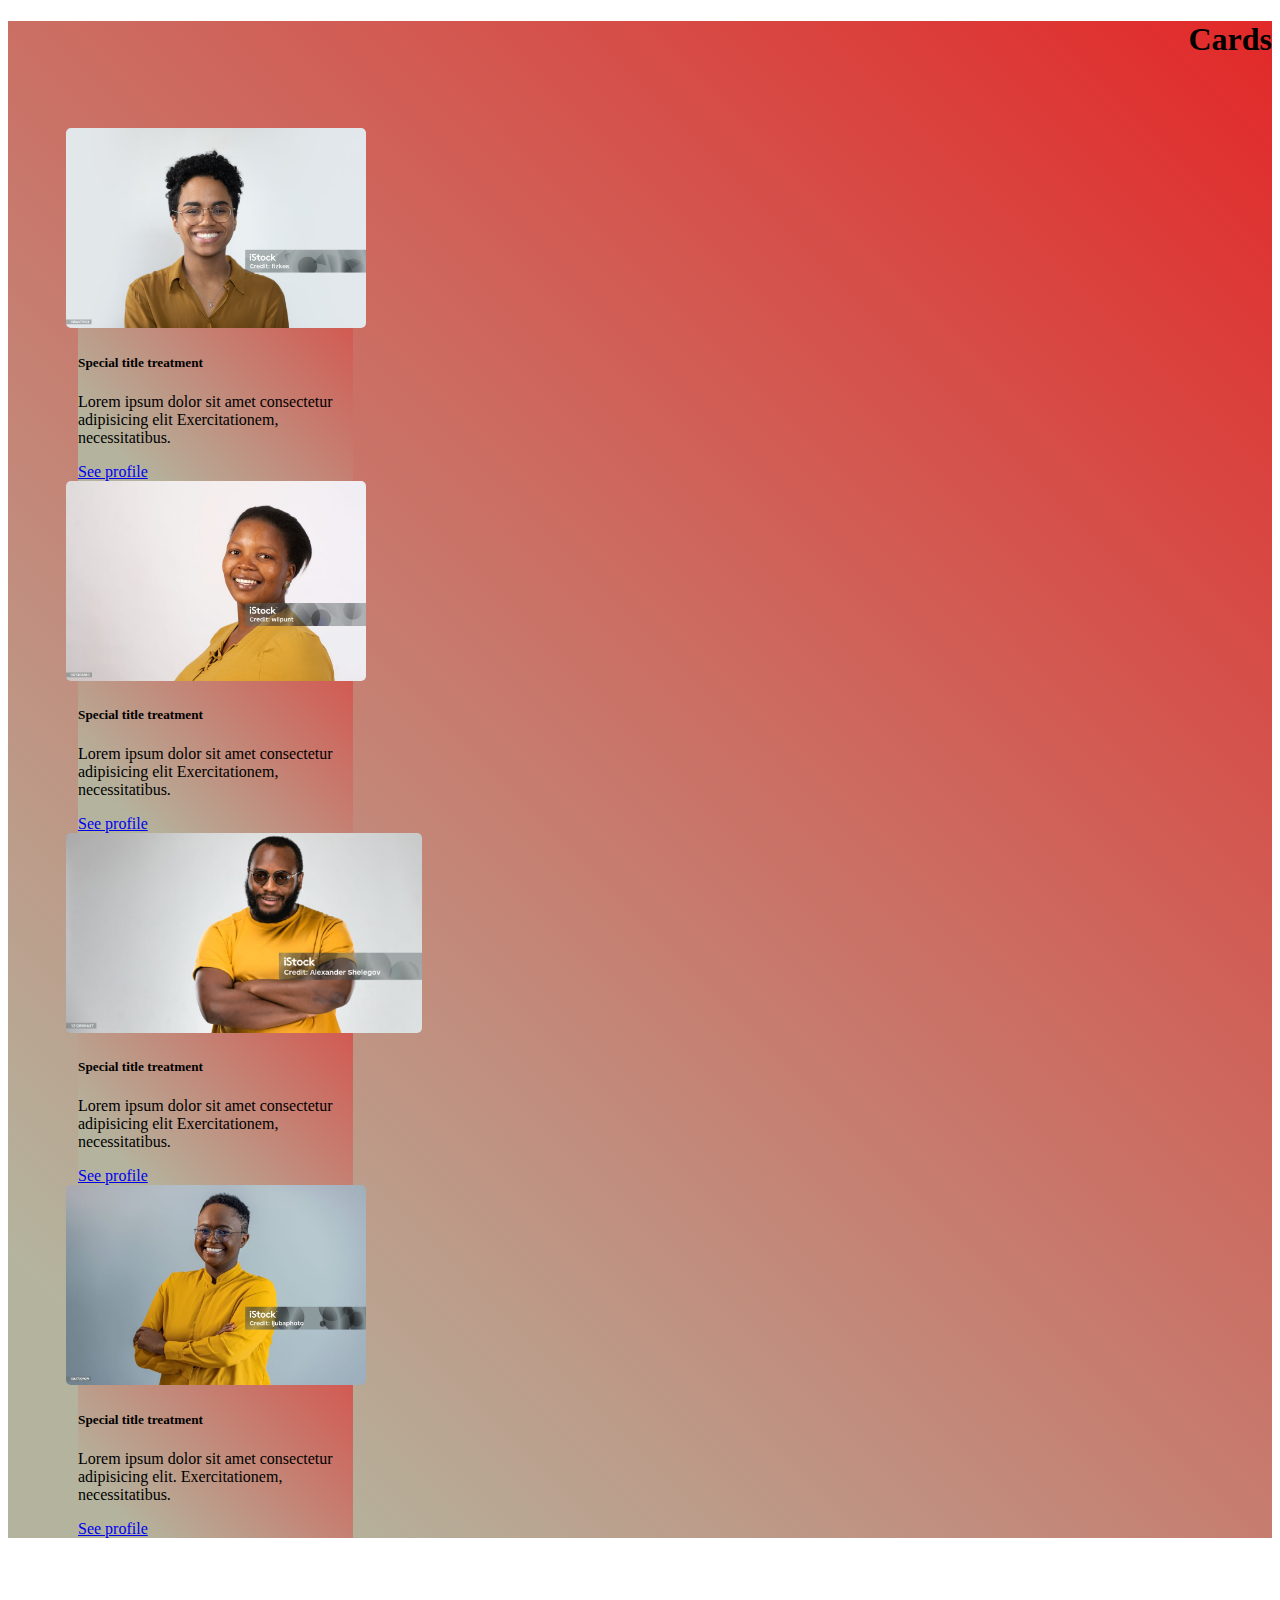
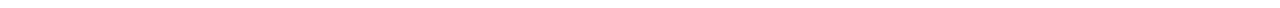
<file: card/index.html>
<!DOCTYPE html>
<html lang="en">
<head>
    <meta charset="UTF-8">
    <meta name="viewport" content="width=device-width, initial-scale=1.0">
    <title>Card</title>  
    <link href="https://cdn.jsdelivr.net/npm/bootstrap@5.2.3/dist/css/bootstrap.min.css" rel="stylesheet" integrity="sha384-rbsA2VBKQhggwzxH7pPCaAqO46MgnOM80zW1RWuH61DGLwZJEdK2Kadq2F9CUG65" crossorigin="anonymous">

</head>


<style>

    .card img{
       margin-left: -12px;
       margin-right: -12px;
       border-radius: 5px;
       
    }

    .card{
        background-image: linear-gradient(45deg, #b4b49e 10%, #e22929 100%);
    }

</style>
<body>

   
 

    <div class="container-fluid ">
 
        <div class="card text" style="width: 100%;">
            
            
            <div class="card-img-overlay">
                
                    <h1 class="card-title" style="text-align: end;">Cards</h1>

                <div class="row d-flex gap-3" style="margin: 70px;">

                        <div class="card" style="width: 275px;">
                            <img class="shadow rounded" src="./image/4.jpg" style="height: 200px;" alt="">
                                
                            <div class="card-body">
                                <h5 class="card-title">Special title treatment</h5>
                                <p class="card-text">Lorem ipsum dolor sit amet consectetur adipisicing elit
                                 Exercitationem, necessitatibus.</p>

                  
                                <a href="#" class="btn btn-primary btn-sm" >See profile</a>
                           
                            </div>
                        </div>
                
             
                        <div class="card" style="width: 275px;">
                            <img class="shadow rounded" src="./image/1.jpg" style="height: 200px;" alt="">
                                
                            <div class="card-body">
                                <h5 class="card-title">Special title treatment</h5>
                                <p class="card-text">Lorem ipsum dolor sit amet consectetur adipisicing elit
                                 Exercitationem, necessitatibus.</p>

                                <a href="#" class="btn btn-primary btn-sm" >See profile</a>

                            </div>

                        </div>


                        <div class="card" style="width: 275px;">
                            <img class="shadow rounded" src="./image/2.jpg" style="height: 200px;" alt="">
                                
                            <div class="card-body">
                                  <h5 class="card-title">Special title treatment</h5>
                                  <p class="card-text">Lorem ipsum dolor sit amet consectetur adipisicing elit
                                    Exercitationem, necessitatibus.</p>
   
                                <a href="#" class="btn btn-primary btn-sm" >See profile</a>

                        
                            </div>
                        </div>
                    
                    
        
                        <div class="card " style="width: 275px;">
                              <img src="./image/3.jpg" style="height: 200px;" alt="">
                            <div class="card-body">
                                <h5 class="card-title">Special title treatment</h5>
                                <p class="card-text">Lorem ipsum dolor sit amet consectetur
                                    adipisicing elit. Exercitationem, necessitatibus.</p>

                                 <a href="#" class="btn btn-primary btn-sm" >See profile</a>
                          
                            </div>
                    
                        </div>

                        
                </div>

         
            </div>
         
         
        </div>

    
    
    </div>

           
        
    


















        
    <script src="https://cdn.jsdelivr.net/npm/bootstrap@5.2.3/dist/js/bootstrap.bundle.min.js" integrity="sha384-kenU1KFdBIe4zVF0s0G1M5b4hcpxyD9F7jL+jjXkk+Q2h455rYXK/7HAuoJl+0I4" crossorigin="anonymous"></script>

</body>
</html>
</file>
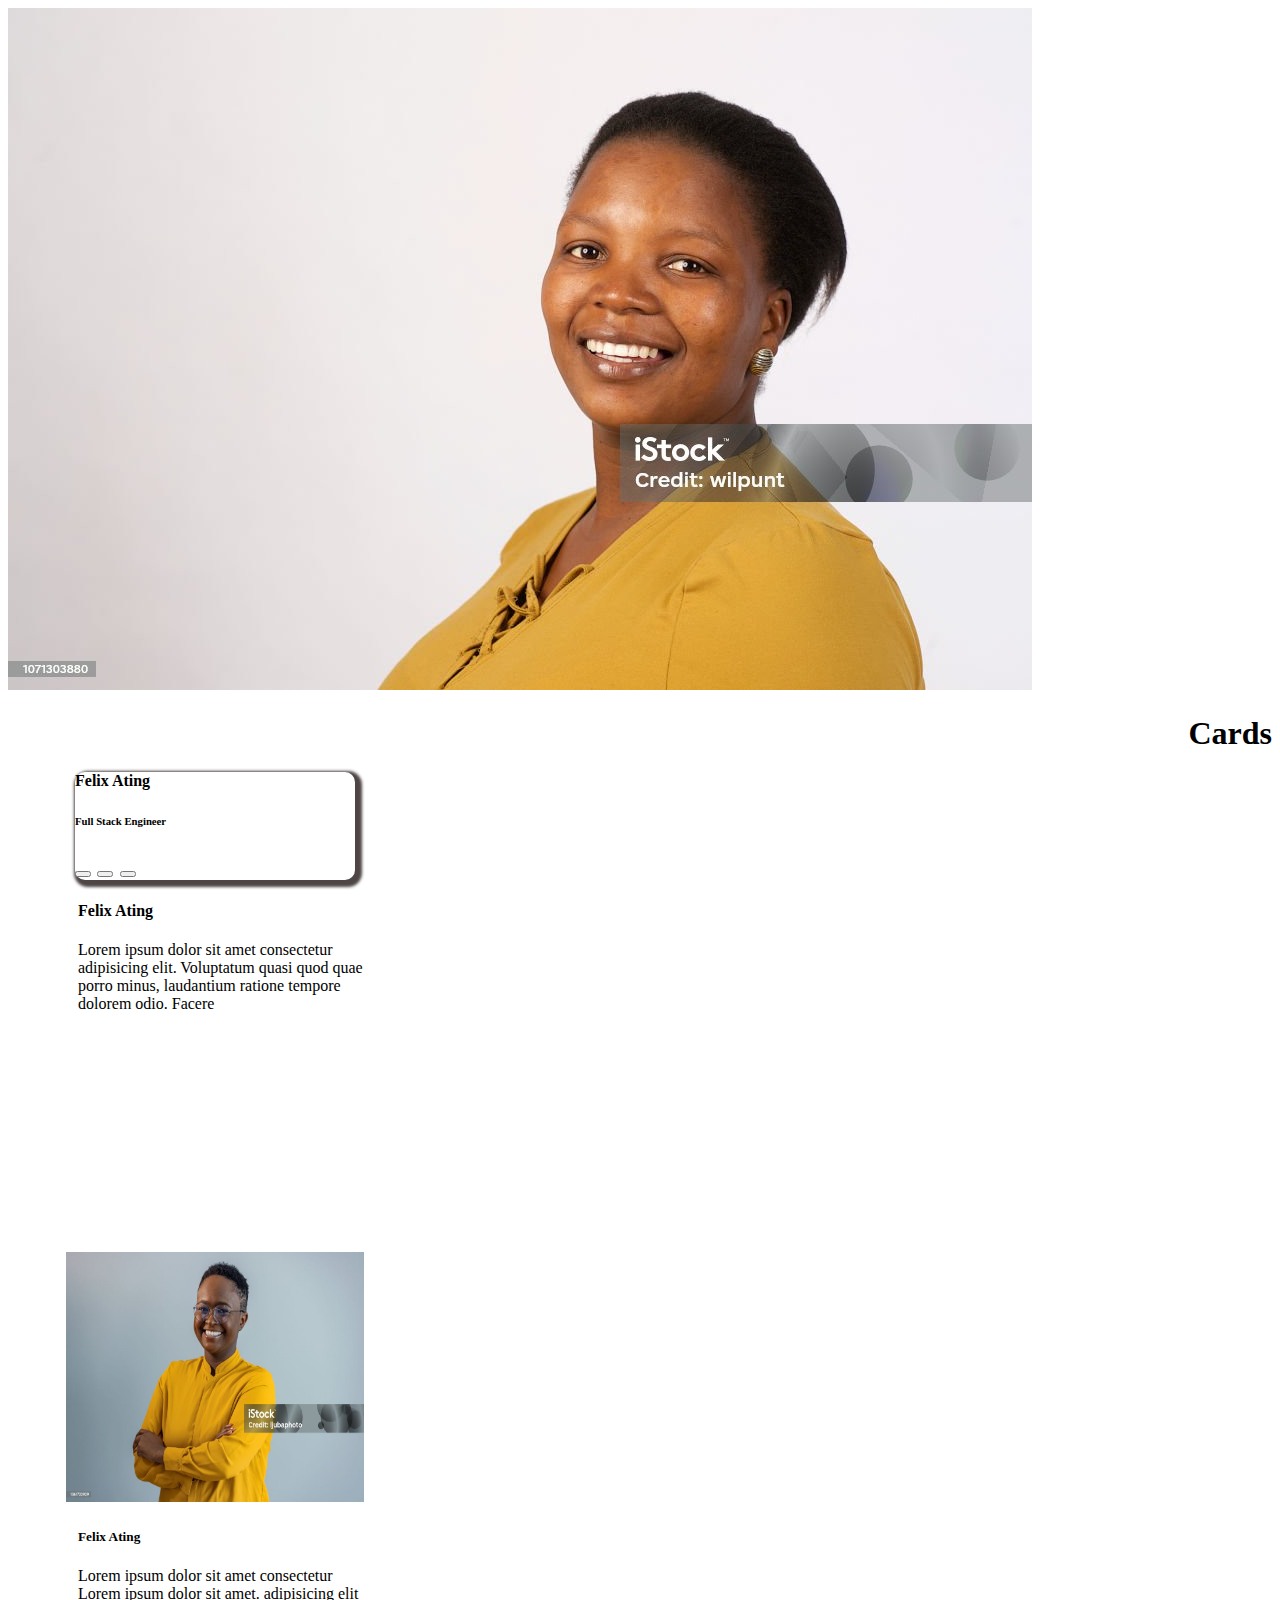
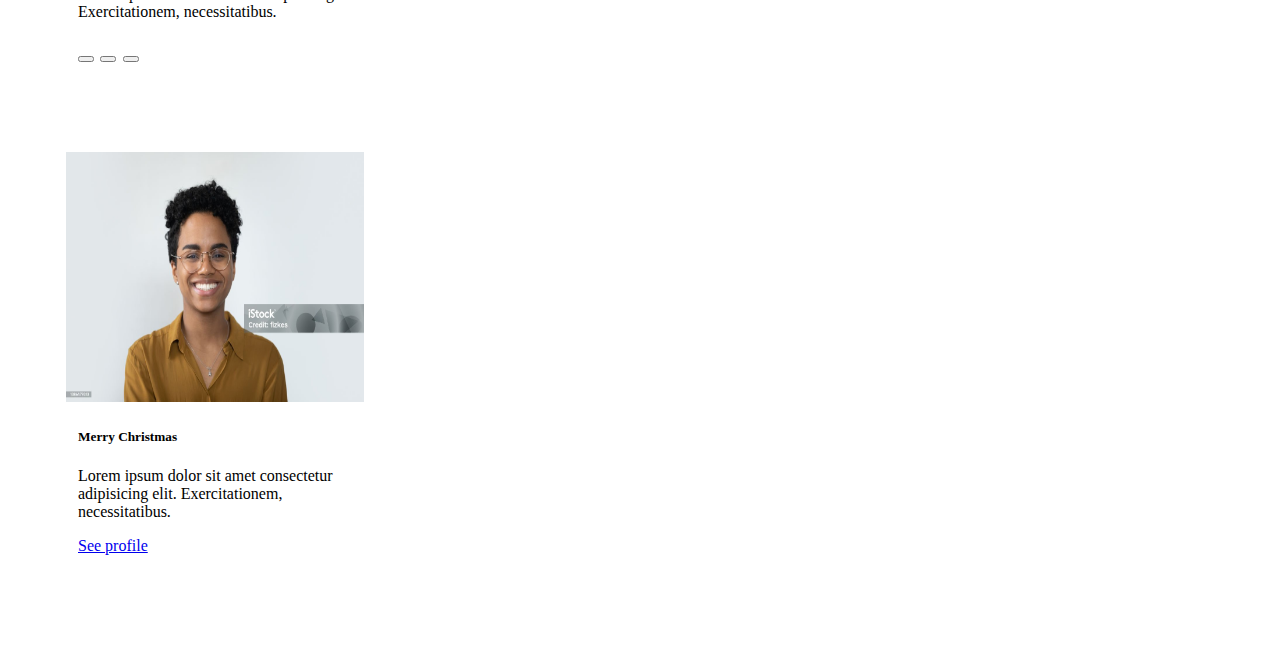
<file: card/card.html>
<!DOCTYPE html>
<html lang="en">
<head>
    <meta charset="UTF-8">
    <meta name="viewport" content="width=device-width, initial-scale=1.0">
    <title>Document</title>
    <link rel="stylesheet" href="https://cdnjs.cloudflare.com/ajax/libs/font-awesome/6.4.2/css/all.min.css" integrity="sha512-z3gLpd7yknf1YoNbCzqRKc4qyor8gaKU1qmn+CShxbuBusANI9QpRohGBreCFkKxLhei6S9CQXFEbbKuqLg0DA==" crossorigin="anonymous" referrerpolicy="no-referrer" />
    <!-- <link rel="shortcut icon" href="image/LOGO.png" type="image/x-icon"> -->
    
    <link href="https://cdn.jsdelivr.net/npm/bootstrap@5.2.3/dist/css/bootstrap.min.css" rel="stylesheet" integrity="sha384-rbsA2VBKQhggwzxH7pPCaAqO46MgnOM80zW1RWuH61DGLwZJEdK2Kadq2F9CUG65" crossorigin="anonymous">

</head>

<style>

    .bg-warning:nth-child(1){
        box-shadow: 3px 3px 3px 4px #4e4545;
    }
</style>


<body>

   
    <div class="container">

        <div class="card text" style="width: 100%;">
 
           <img src="./image/1.jpg" class="card-image" alt="...">
            
            <div class="card-img-overlay">
                
                <h1 class="card-title " style="text-align: end;">Cards</h1>

                <div class="row d-flex gap-3" style="margin-left: 70px; margin-top: 40px;">

                        <div class="card border-primary bg-secondary" style="width: 300px; margin-top: 20px; height: 480px;">

                            <div class="bg-warning" style="width: 280px; margin-left: -3px; margin-top: -20px; border-radius: 10px;">
                                <div class="container mt-5 text-white text-center">
                      
                                   <h4>Felix Ating</h4>
                                   <h6>Full Stack Engineer</h6>
                      
                                </div>
                      
                      
                                <div class="d-flex justify-content-center mt-5 mb-5" style="font-size: 25px; gap: 15px;">
                                   <button type="button" class="btn btn-success rounded-circle shadow text-primary"><i class="fa-brands fa-facebook"></i></button>
                                   <button type="button" class="btn btn-success rounded-circle shadow text-info"><i class="fa-brands fa-twitter"></i></button>
                                   <button type="button" class="btn btn-success rounded-circle shadow text-danger"><i class="fa-solid fa-globe"></i></button>
                                </div>
                      
                            </div>
                            
                            <div class="card-body mt-2 text-center">
                                <h4 class="card-title">Felix Ating</h4>
                                <p class="card-text">
                                  Lorem ipsum dolor sit amet consectetur adipisicing elit. Voluptatum quasi quod quae 
                                  porro minus, laudantium ratione tempore dolorem odio. Facere 
                                </p>
                              
                            </div>

                            
                        </div>
                          

                    
               
                        <div class="card bg-secondary text-white text-center" style="width: 300px; height: 500px;">
                               <img class="shadow rounded" src="./image/3.jpg" style="height: 250px; width: 298px; margin-left: -12px;" alt="">
                                
                            <div class="card-body">
                                    <h5 class="card-title">Felix Ating</h5>
                                    <p class="card-text">Lorem ipsum dolor sit amet consectetur Lorem ipsum dolor sit amet. adipisicing elit
                                      Exercitationem, necessitatibus.</p>

                                <div class="card-link text-center ">

                                     <div class="d-flex justify-content-center mt-5 mb-5" style="font-size: 25px; gap: 15px;">
                                        <button type="button" class="btn btn-success rounded-circle shadow text-primary"><i class="fa-brands fa-facebook"></i></button>
                                        <button type="button" class="btn btn-success rounded-circle shadow text-info"><i class="fa-brands fa-twitter"></i></button>
                                        <button type="button" class="btn btn-success rounded-circle shadow text-danger"><i class="fa-solid fa-globe"></i></button>
                                    </div>
                      
                                
                                </div>

                        
                            </div>
                        </div>
                    
                    
                   
                        <div class="card bg-secondary text-white" style="width: 300px; height: 500px;">
                            <img src="./image/4.jpg" style="height: 250px; width: 298px; margin-left: -12px; " alt="">
                            
                            <div class="card-body">
                                 <h5 class="card-title">Merry Christmas</h5>
                                 <p class="card-text">Lorem ipsum dolor sit amet consectetur
                                 adipisicing elit. Exercitationem, necessitatibus.</p>

                                 <a href="#" class="btn btn-primary btn-sm mt-4" >See profile</a>
                            </div>
                    
                        </div>





                 
                 
                 
                 
                 
                 
                </div>



            
            
            
            
            
            
            
            
            
             </div>


                   



              
             





        </div>



    </div>       



    






















        
    <script src="https://cdn.jsdelivr.net/npm/bootstrap@5.2.3/dist/js/bootstrap.bundle.min.js" integrity="sha384-kenU1KFdBIe4zVF0s0G1M5b4hcpxyD9F7jL+jjXkk+Q2h455rYXK/7HAuoJl+0I4" crossorigin="anonymous"></script>

</body>
</html>
</file>
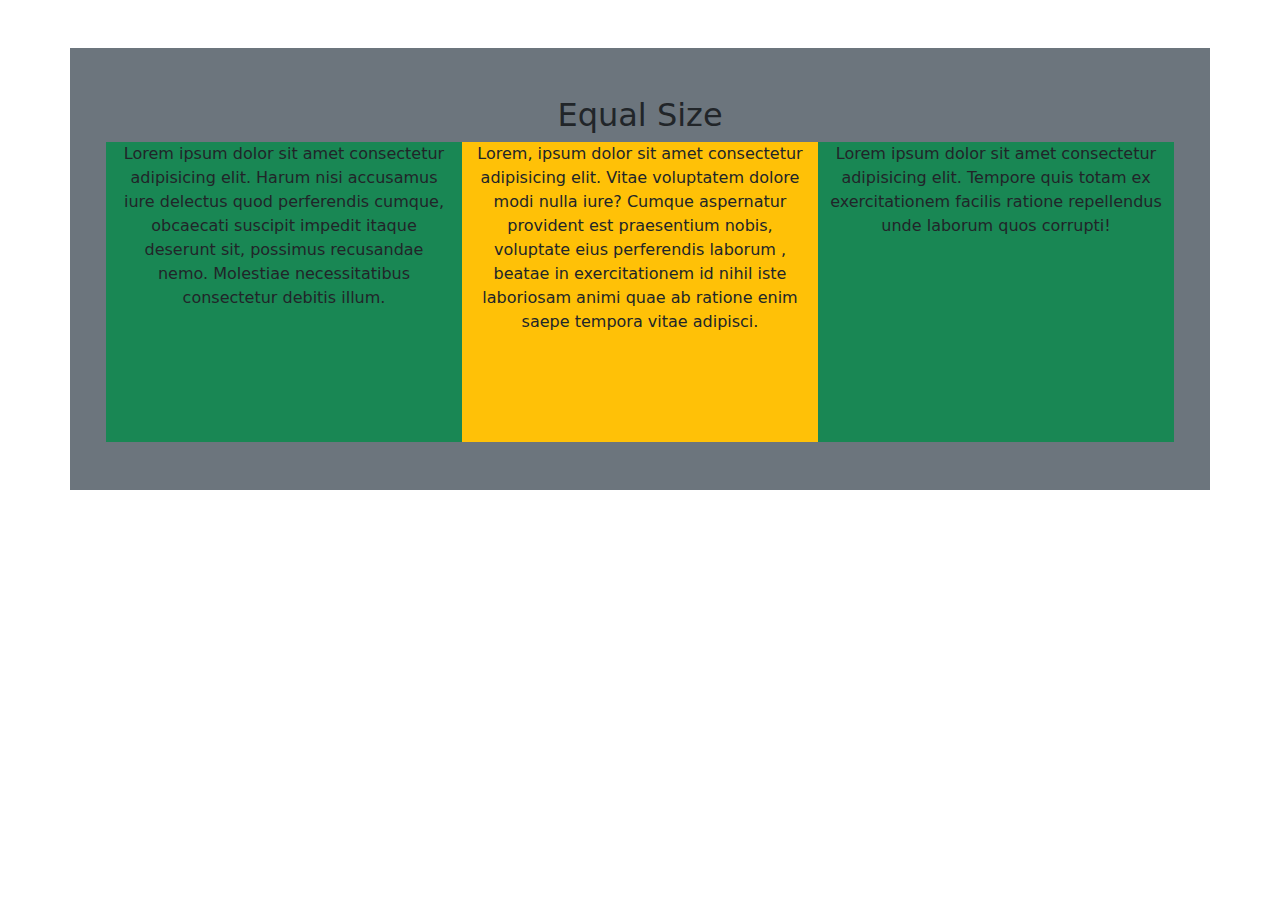
<file: grid/equalsize.html>
<!DOCTYPE html>
<html lang="en">
<head>
    <meta charset="UTF-8">
    <meta name="viewport" content="width=device-width, initial-scale=1.0">
    <title>Grid</title>
    <link rel="stylesheet" href="../css/bootstrap.rtl.min.css">
    <link href="https://cdn.jsdelivr.net/npm/bootstrap@5.2.3/dist/css/bootstrap.min.css" rel="stylesheet" integrity="sha384-rbsA2VBKQhggwzxH7pPCaAqO46MgnOM80zW1RWuH61DGLwZJEdK2Kadq2F9CUG65" crossorigin="anonymous">
</head>

 <style>

.col-sm-4{
    height: 300px;
}

 </style>

<body>

  
  
       
        <div class="container bg-secondary p-5 mt-5 text-center">

            <h2>Equal Size</h2>

            
         <div class="row">

            <div class="col-sm-4  bg-success ">
                <p>   Lorem ipsum dolor sit amet consectetur adipisicing elit.
                      Harum nisi accusamus iure delectus quod perferendis cumque, 
                      obcaecati suscipit impedit itaque deserunt sit,
                      possimus recusandae nemo. Molestiae necessitatibus
                      consectetur debitis illum.</p>
            </div>

            <div class="col-sm-4  bg-warning">
                <p>  Lorem, ipsum dolor sit amet consectetur adipisicing elit.
                     Vitae voluptatem dolore modi nulla iure? Cumque aspernatur 
                     provident est praesentium nobis, voluptate eius perferendis laborum
                     , beatae in exercitationem id nihil iste
                     laboriosam animi quae ab ratione enim saepe tempora vitae adipisci.</p>
            </div>

            <div class="col-sm-4  bg-success">
                <p>
                      Lorem ipsum dolor sit amet consectetur adipisicing elit.
                      Tempore quis totam ex exercitationem 
                      facilis ratione repellendus unde laborum quos corrupti!
                </p>
              
            </div>
         </div>


        </div>
        
        

    



    <script src="https://cdn.jsdelivr.net/npm/bootstrap@5.2.3/dist/js/bootstrap.bundle.min.js" integrity="sha384-kenU1KFdBIe4zVF0s0G1M5b4hcpxyD9F7jL+jjXkk+Q2h455rYXK/7HAuoJl+0I4" crossorigin="anonymous"></script>

</body>
</html>
</file>
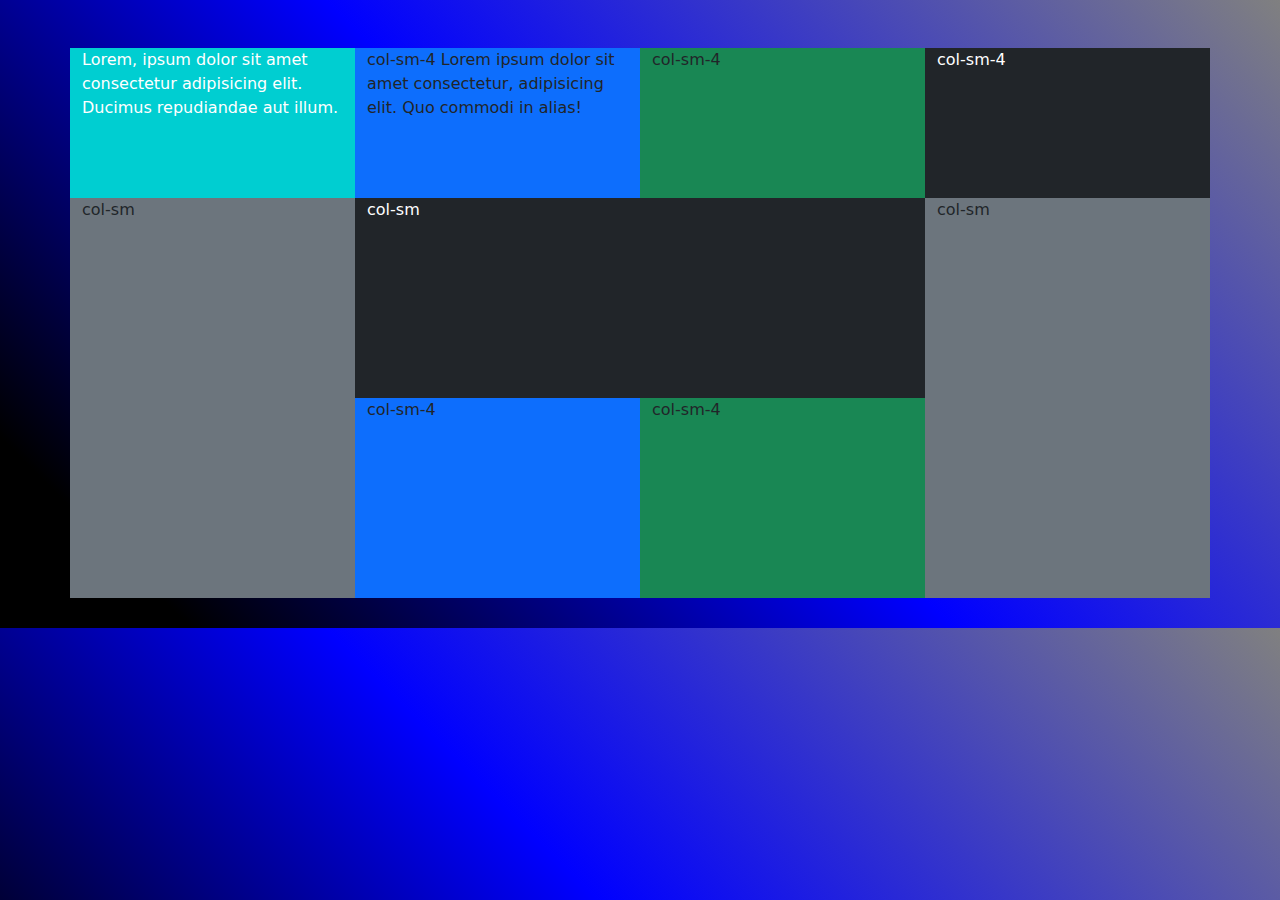
<file: grid/grid.html>
<!DOCTYPE html>
<html lang="en">
<head>
    <meta charset="UTF-8">
    <meta name="viewport" content="width=device-width, initial-scale=1.0">
    <title>Grid</title>
    <link rel="stylesheet" href="../css/bootstrap.min.css">
    <link rel="stylesheet" href="grid.css">
   
</head>
</head>


<body>

    <div class="container mt-5">
        <div class="row">
          <div class="col-3 text-white">
            <p>Lorem, ipsum dolor sit amet consectetur adipisicing elit. Ducimus repudiandae aut illum.</p>
          </div>
          <div class="col-3 bg-primary">col-sm-4 Lorem ipsum dolor sit amet consectetur, adipisicing elit. Quo commodi in alias!</div>
          <div class="col-3 bg-success">col-sm-4</div>
          <div class="col-3 bg-dark text-white">col-sm-4</div>
        </div>

        <div class="row">
          <div class="col 3 bg-secondary">col-sm</div>
          <div class="col-6 bg-dark text-white">col-sm</div>
          <div class="col 3 bg-secondary">col-sm</div>
        </div>

        <div class="row">
            <div class="col 3 bg-secondary text-white"></div>
            <div class="col 3 bg-primary">col-sm-4</div>
            <div class="col 3 bg-success">col-sm-4</div>
            <div class="col 3 bg-secondary text-white"></div>
          </div>
      </div>








    

   <script src="../js/bootstrap.bundle.min.js"></script>
</body>
</html>
</file>
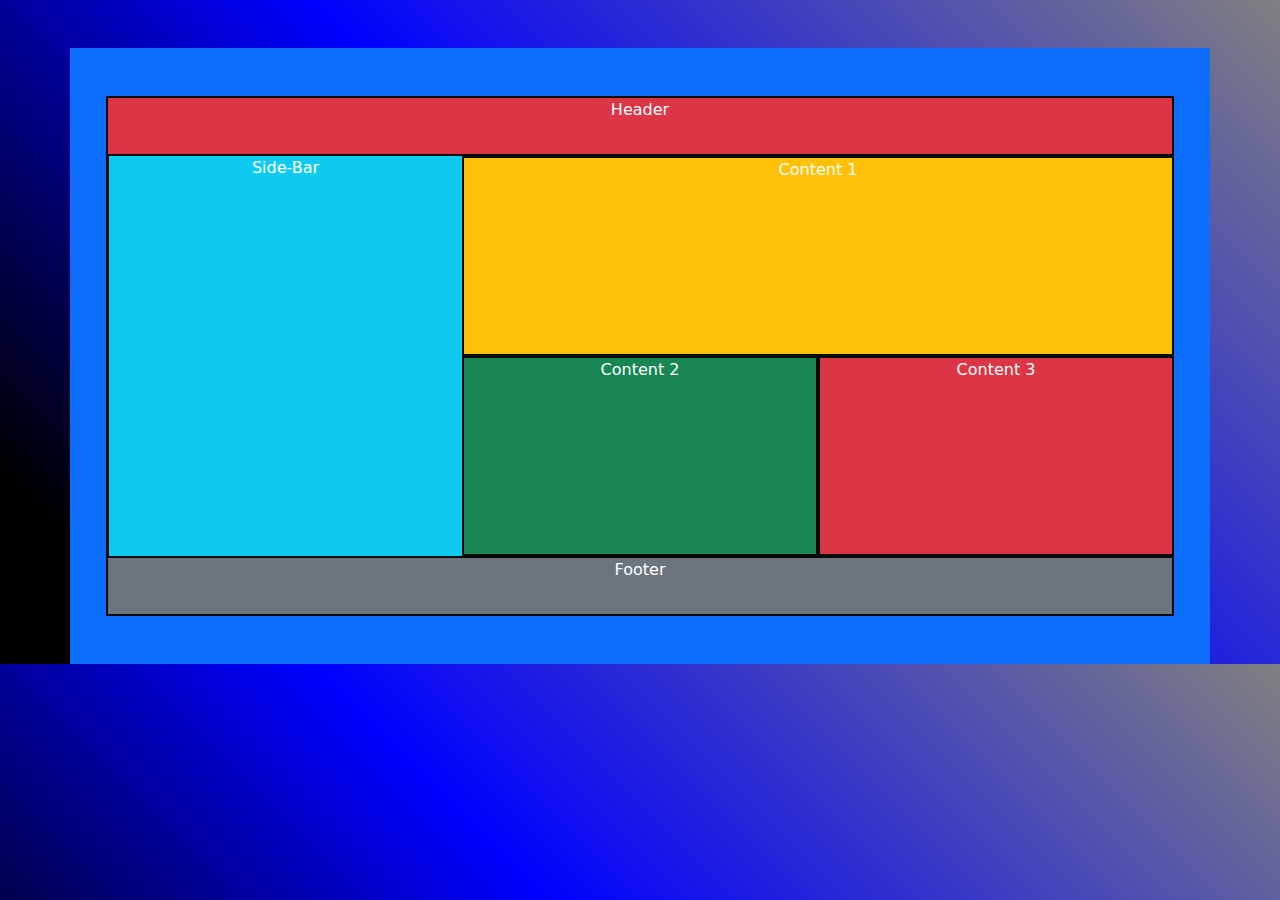
<file: grid/gridtable.html>
<!DOCTYPE html>
<html lang="en">
<head>
    <meta charset="UTF-8">
    <meta name="viewport" content="width=device-width, initial-scale=1.0">
    <title>Grid Layout</title>
    <link rel="stylesheet" href="../css/bootstrap.min.css">
    <link rel="stylesheet" href="gridtable.css">
</head>

<body>

    <div class="container-sm bg-primary mt-5 p-5 text-center text-white">

        <div class="row">
               <div class="col-sm-12 bg-danger header">Header</div>

         </div>

         <div class="row">

            <div class="col 4  bg-info side-bar">Side-Bar</div>
            <div class="col-sm-8  content bg-warning">Content 1 </div>
         </div>


         <div class="row">

            <div class="col 4  bg-info side-bar"></div>
            <div class="col-sm-4 content bg-success">Content 2 </div>
            <div class="col-sm-4 content bg-danger">Content 3</div>
         </div>




         <div class="row">
            <div class="footer col-sm-12 bg-secondary ">Footer</div>
         </div>


    </div>







  <script src="../js/bootstrap.bundle.min.js"></script>
</body>
</html>
</file>
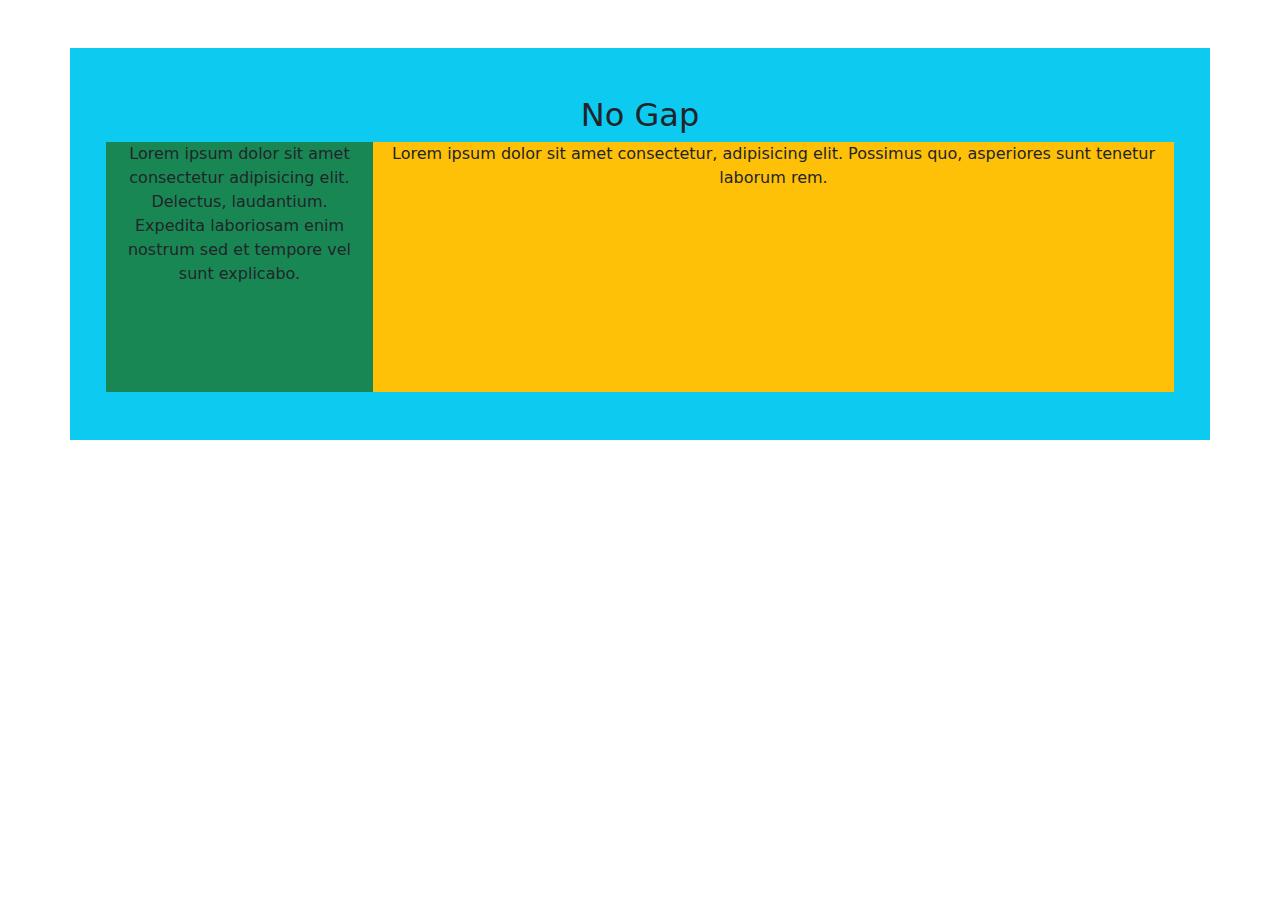
<file: grid/nogap.html>
<!DOCTYPE html>
<html lang="en">
<head>
    <meta charset="UTF-8">
    <meta name="viewport" content="width=device-width, initial-scale=1.0">
    <title>Grid with no Gutters</title>
    <link rel="stylesheet" href="../css/bootstrap.min.css">
    <link href="https://cdn.jsdelivr.net/npm/bootstrap@5.2.3/dist/css/bootstrap.min.css" rel="stylesheet" integrity="sha384-rbsA2VBKQhggwzxH7pPCaAqO46MgnOM80zW1RWuH61DGLwZJEdK2Kadq2F9CUG65" crossorigin="anonymous">
</head>

<style>
    .col-sm-3{
        height: 250px;
    }
</style>


<body>


       
        
        <div class="container mt-5 bg-info p-5 text-center">

            <h2>No Gap</h2>

            
            <div class="row">
   
               <div class="col-sm-3  bg-success ">
                   <p> Lorem ipsum dolor sit amet consectetur adipisicing elit. Delectus, 
                       laudantium. Expedita laboriosam enim nostrum sed et
                       tempore vel sunt explicabo.</p>

               </div>

               <div class="col-sm-9  bg-warning">

                   <p> Lorem ipsum dolor sit amet consectetur, adipisicing elit. Possimus quo, 
                       asperiores sunt tenetur laborum rem.</p>

               </div>
               
            </div>
   
   
           </div>
           





  <script src="../js/bootstrap.bundle.min.js"></script>
</body>
</html>
</file>
<file: grid/grid.css>
body{
    background-image: linear-gradient(45deg, black 10%, blue 50%, gray 100%);
}

.col{
    background: darkturquoise;
    height: 200px;

}

.col-3{
    height: 150px;
}


.container{
    background: darkturquoise;
    margin-bottom: 30px;
}
</file>
<file: grid/gridtable.css>
body{
    background-image: linear-gradient(45deg, black 10%, blue 50%, gray 100%);
}

.col{

    background: darkturquoise;
    height: 200px;
   

}



.col-3{
    height: 150px;
}

.col-4{
    border: 2px solid #060a0a;
}


.container{
    background: darkturquoise;
    margin-bottom: 30px;
    
   
    
}



.footer{
    height: 60px;
    border: 2px solid #060a0a;
 }

 .header{
    height: 60px;
    border: 2px solid #060a0a;
 }

 .content{
    border: 2px solid #060a0a;
 }

 .side-bar{
    border-left: 3px solid #060a0a;;
 }
</file>
